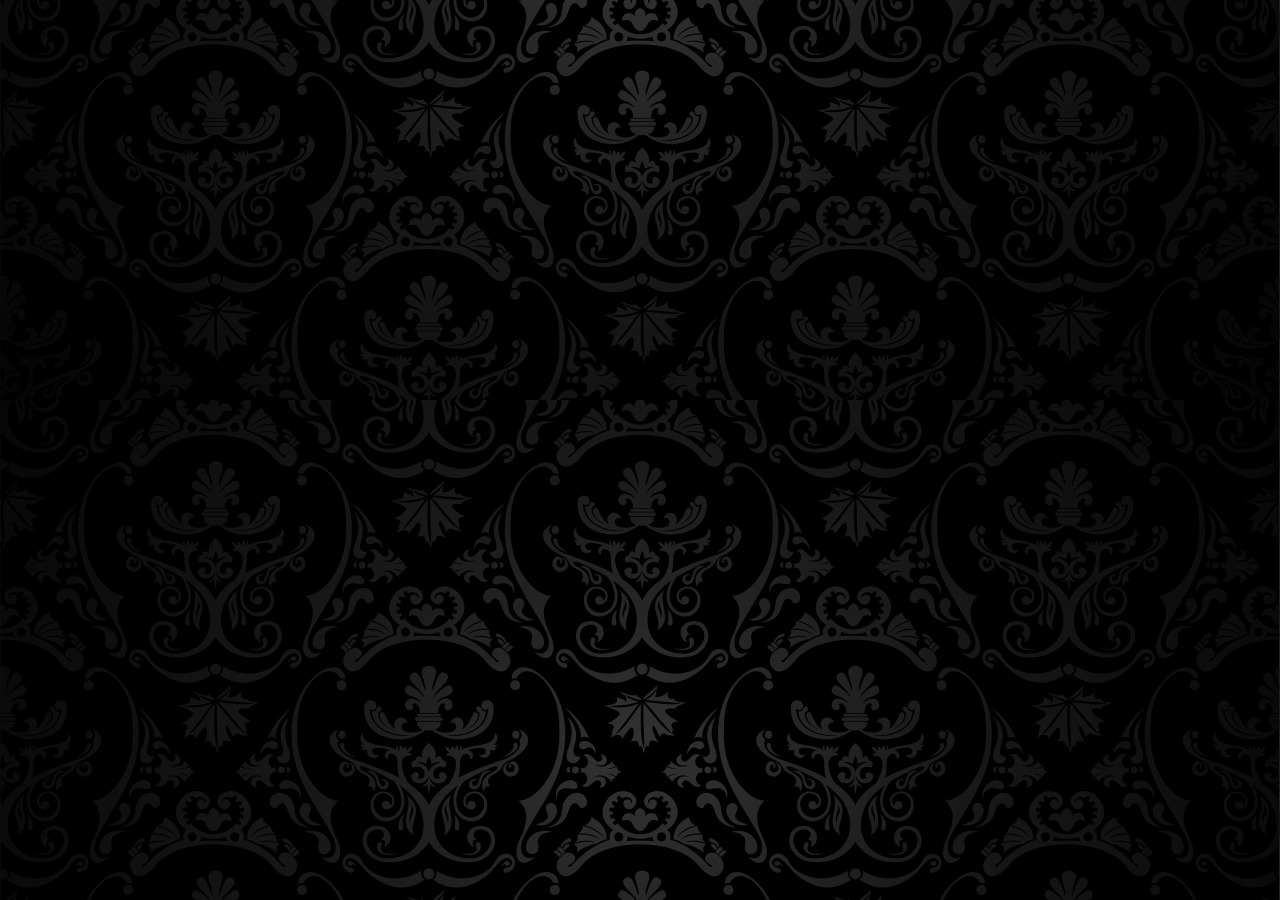
<file: index.html>
<!DOCTYPE html>
<html lang="en">
<head>
    <meta charset="UTF-8">
    <meta http-equiv="X-UA-Compatible" content="IE=edge">
    <meta name="viewport" content="width=device-width, initial-scale=1.0">
    <link rel="stylesheet" type="text/css" href="styles.css" />
    <title>Document</title>
</head>
<body>
    
    <script src="main.js"></script>
</body>
</html>
</file>
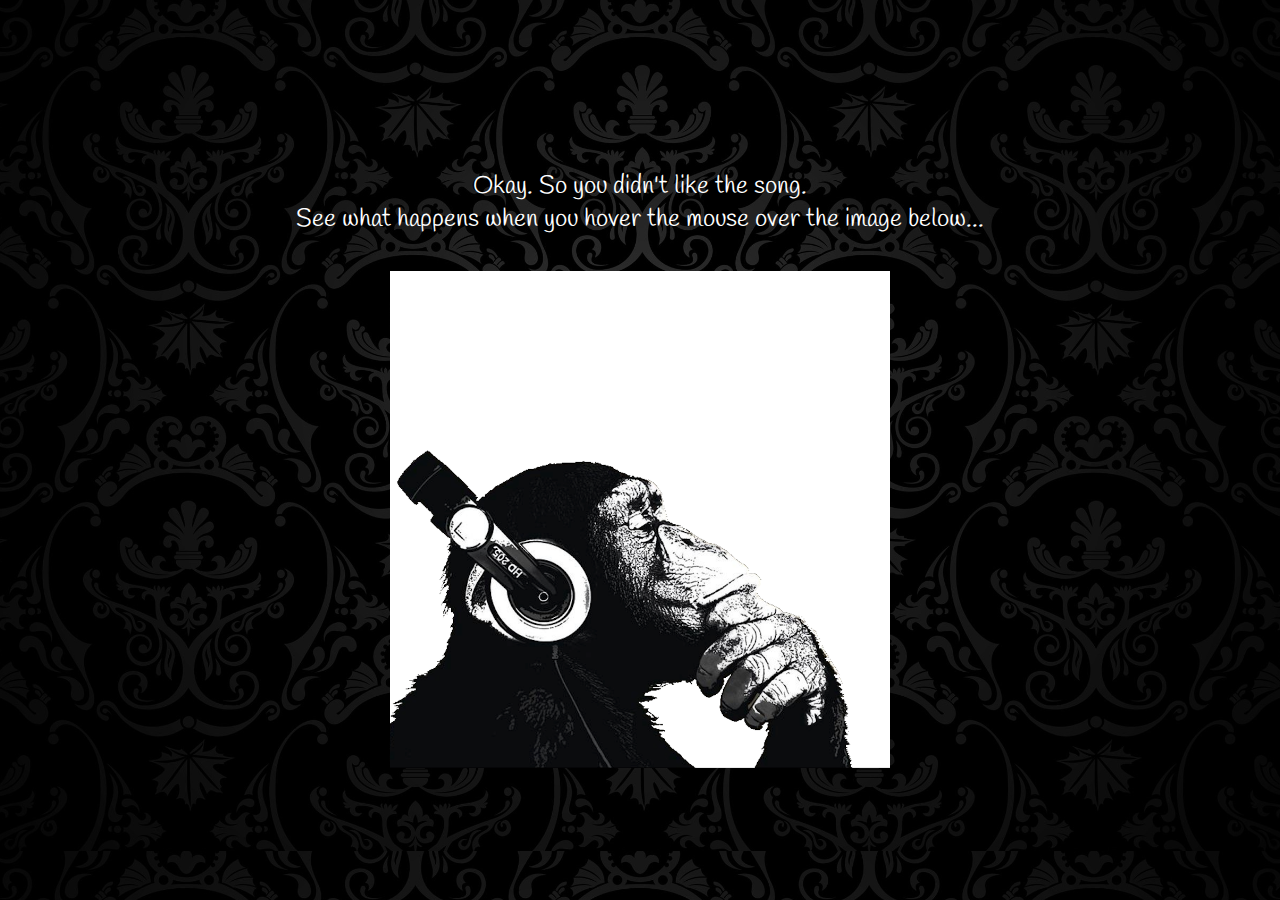
<file: image.html>
<!DOCTYPE html>
<html lang="en">
<head>
    <meta charset="UTF-8">
    <meta http-equiv="X-UA-Compatible" content="IE=edge">
    <meta name="viewport" content="width=device-width, initial-scale=1.0">
    <link rel="stylesheet" type="text/css" href="styles.css" />
    <link rel="preconnect" href="https://fonts.googleapis.com">
    <link rel="preconnect" href="https://fonts.gstatic.com" crossorigin>
    <link href="https://fonts.googleapis.com/css2?family=Berkshire+Swash&display=swap" rel="stylesheet">
    <link rel="preconnect" href="https://fonts.googleapis.com">
    <link rel="preconnect" href="https://fonts.gstatic.com" crossorigin>
    <link href="https://fonts.googleapis.com/css2?family=Kaushan+Script&display=swap" rel="stylesheet">
    <link rel="preconnect" href="https://fonts.googleapis.com">
    <link rel="preconnect" href="https://fonts.gstatic.com" crossorigin>
    <link href="https://fonts.googleapis.com/css2?family=Handlee&display=swap" rel="stylesheet">
    <title>hmmm..</title>
</head>
<body>
    <main>
        <p id="imagesitetext">Okay. So you didn't like the song.
            <br>See what happens when you hover the mouse over the image below...</p>
        <div id="cf">
            <img class="bottom" src="img/yousuck.jpeg" alt="Sponge Bob telling you that you suck">
            <img class="top" src="img/monkey1.png" alt="monkey listening to music on headphones">
        </div>
    </main>
    
    <script src="main.js"></script>
</body>
</html>
</file>
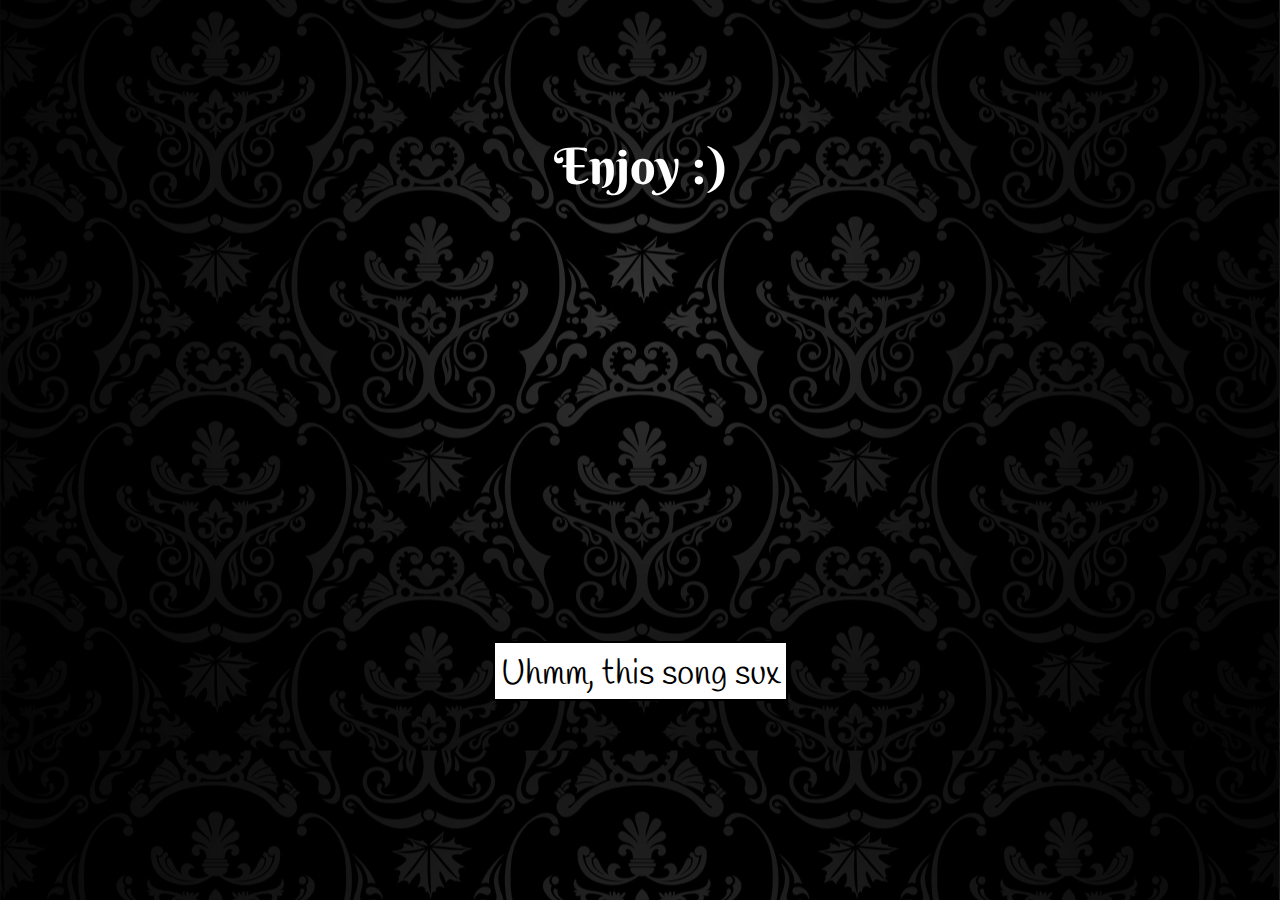
<file: video.html>
<!DOCTYPE html>
<html lang="en">
<head>
    <meta charset="UTF-8">
    <meta http-equiv="X-UA-Compatible" content="IE=edge">
    <meta name="viewport" content="width=device-width, initial-scale=1.0">
    <link rel="stylesheet" type="text/css" href="styles.css" />
    <link rel="preconnect" href="https://fonts.googleapis.com">
    <link rel="preconnect" href="https://fonts.gstatic.com" crossorigin>
    <link href="https://fonts.googleapis.com/css2?family=Berkshire+Swash&display=swap" rel="stylesheet">
    <link rel="preconnect" href="https://fonts.googleapis.com">
    <link rel="preconnect" href="https://fonts.gstatic.com" crossorigin>
    <link href="https://fonts.googleapis.com/css2?family=Kaushan+Script&display=swap" rel="stylesheet">
    <link rel="preconnect" href="https://fonts.googleapis.com">
    <link rel="preconnect" href="https://fonts.gstatic.com" crossorigin>
    <link href="https://fonts.googleapis.com/css2?family=Handlee&display=swap" rel="stylesheet">
    <title>let's goooo</title>
</head>
<body>

    <main>
        <div>
            <p id="videositetext">Enjoy :)</p>
        </div>
        <div id="video" class="iframe-container">
        <iframe width="560" height="315" src="https://www.youtube-nocookie.com/embed/qLSh0E0Rikc" title="YouTube video player" frameborder="0" allow="accelerometer; autoplay; clipboard-write; encrypted-media; gyroscope; picture-in-picture" allowfullscreen></iframe>
        </div>
        <div id="button">
            <button id="sucksbutton"><a href="image.html">Uhmm, this song sux</a></button>
        </div>
    </main>

    <script src="main.js"></script>
</body>
</html>
</file>
<file: styles.css>
/* General styles */
body {
    background-image: url("img/background.jpeg");
    background-color: #000000;
    background-size: cover;
    background-position: center;
    margin: 0;
}

p {
    color: #ffffff;
    font-family: 'Handlee', cursive;
    font-size: 25px;
    text-align: center;
    margin: 0;
    padding: 35px 0 35px 0;
    
}

/* index.html styles */
h1 {
    margin-top: 280px;
    margin-bottom: 60px;
    color: #ffffff;
    font-family: 'Berkshire Swash', cursive;
    font-size: 50px;
    text-align: center;
}

#button {
    text-align: center;
}

#yesbutton {
    background: #ffffff;
    border: none;
    cursor: pointer;
    font-family: 'Kaushan Script', cursive;
    font-size: 60px;
    padding-right: 32px;
}

#yesbutton:hover {
    background-color: #dc9aff;
}

#songbutton {
    background: #ffffff;
    border: 2px solid black;
    cursor: pointer;
    font-family: 'Handlee', cursive;
    font-size: 20px;
    padding-top: 4px;
    margin-top: 20px;
}

a {
    text-decoration: none;
    color: black;
}

#songbutton:hover {
    background-color: #dc9aff;
  }

/* image.html styles */
#imagesitetext {
    margin: 135px 20% 0 20%;
}

#cf {
    position: relative;
    height: 580px;
    width: 500px;
    margin: 0 auto;
}
  
#cf img {
    position: absolute;
    max-width: 500px;
    display: block;
    margin: auto;
    margin-bottom: 130px;
    transition: opacity 2s ease-in-out;
}
  
#cf img.top:hover {
    opacity:0;
}


/* video.html styles */
#videositetext {
    margin: 100px 25% 10px 25%;
    font-family: 'Berkshire Swash', cursive;
    margin-bottom: 30px;
    font-size: 50px;
}

#video {
    text-align: center;
}

#sucksbutton {
    background: #ffffff;
    border: 2px solid black;
    cursor: pointer;
    font-family: 'Handlee', cursive;
    font-size: 35px;
    padding-top: 8px;
    margin-top: 60px;
}


@media only screen and (max-width: 640px) {
/* index.html styles */
    h1 {
        color: #ffffff;
        text-align: center;
        margin-left: 30px;
        margin-right: 30px;
    }

    #yesbutton {
        background: #ffffff;
        border: none;
        cursor: pointer;
        font-family: 'Kaushan Script', cursive;
        font-size: 40px;
        padding-right: 24px;
    }

/* video.html styles */
#videositetext {
    margin: 100px 5% 10px 5%;
    text-align: left;
}

.iframe-container {
    position: relative;
    width: 100%;
    padding-bottom: 56.25%; 
    height: 0;
}

.iframe-container iframe {
    position: absolute;
    top:0;
    left: 0;
    width: 100%;
    height: 100%;
}

/* image.html styles */

#cf {
    position: relative;
    height: 405px;
    width: 350px;
    margin: 0 auto;
}
      
#cf img {
    position: absolute;
    max-width: 350px;
    display: block;
    margin: auto;
    margin-bottom: 130px;
    transition: opacity 2s ease-in-out;
}
      
#cf img.top:hover {
    opacity:0;
}  


#sucksbutton {
    background: #ffffff;
    border: none;
    cursor: pointer;
    font-family: 'Handlee', cursive;
    font-size: 30px;
}}
</file>
